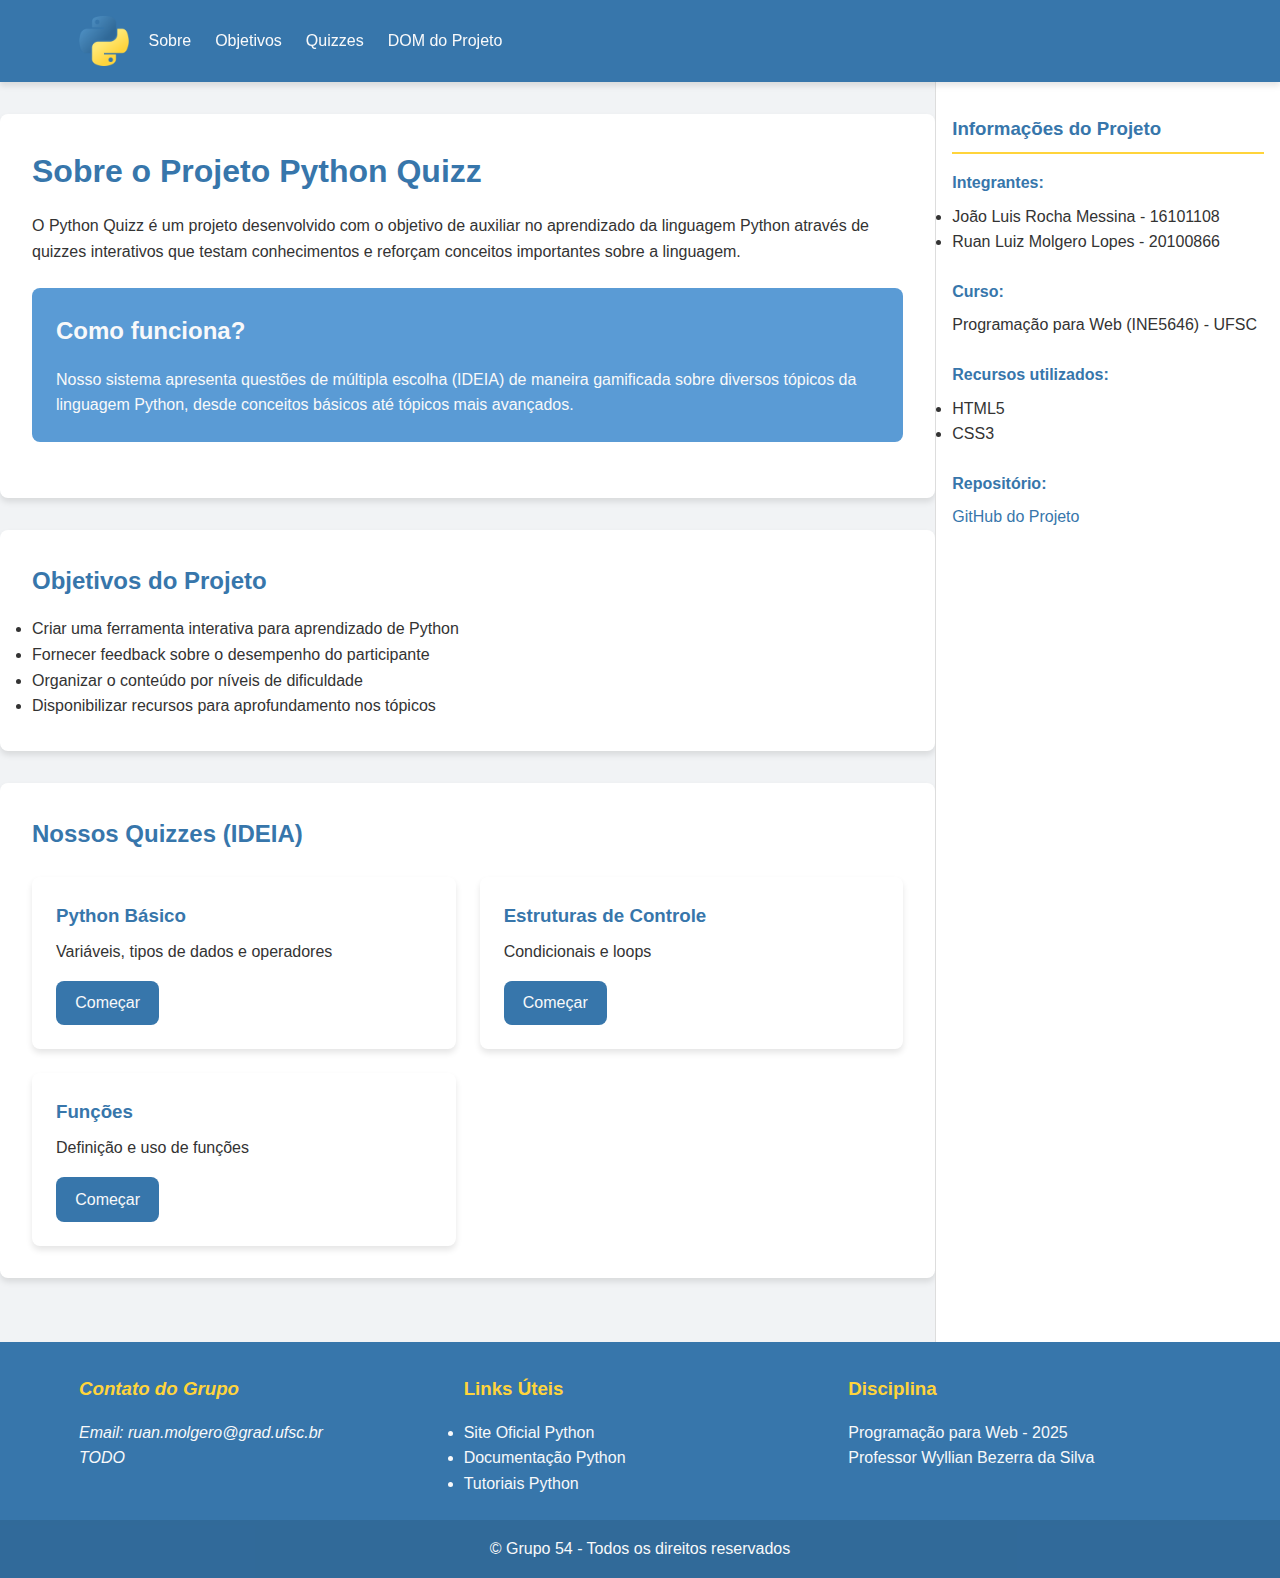
<file: index.html>
<!DOCTYPE html>
<html lang="pt-BR">

<head>
    <meta charset="UTF-8">
    <meta name="viewport" content="width=device-width, initial-scale=1.0">
    <title>Python Quizz - Projeto Web</title>
    <link rel="stylesheet" href="style.css">
    <link rel="icon" href="images/python.png" type="image/x-icon">
    <meta name="description" content="Projeto web de um quizz interativo para aprendizado de Python">
</head>

<body>
    <header class="cabecalho">
        <div class="container">
            <img src="images/python.png" alt="Logo Python" class="logo">
            <nav class="menu-principal">
                <ul>
                    <li><a href="#sobre">Sobre</a></li>
                    <li><a href="#objetivos">Objetivos</a></li>
                    <li><a href="#quizzes">Quizzes</a></li>
                    <li><a href="DOM.html">DOM do Projeto</a></li>
                </ul>
            </nav>
        </div>
    </header>

    <div class="conteudo">
        <main class="principal">
            <section id="sobre" class="secao">
                <h1>Sobre o Projeto Python Quizz</h1>
                <p>O Python Quizz é um projeto desenvolvido com o objetivo de auxiliar no aprendizado da linguagem
                    Python através de quizzes interativos que testam conhecimentos e reforçam conceitos importantes
                    sobre a linguagem.</p>

                <article class="destaque">
                    <h2>Como funciona?</h2>
                    <p>Nosso sistema apresenta questões de múltipla escolha (IDEIA) de maneira gamificada
                        sobre diversos tópicos da linguagem Python, desde conceitos básicos até tópicos mais avançados.
                    </p>
                </article>
            </section>

            <section id="objetivos" class="secao">
                <h2>Objetivos do Projeto</h2>
                <ul>
                    <li>Criar uma ferramenta interativa para aprendizado de Python</li>
                    <li>Fornecer feedback sobre o desempenho do participante</li>
                    <li>Organizar o conteúdo por níveis de dificuldade</li>
                    <li>Disponibilizar recursos para aprofundamento nos tópicos</li>
                </ul>
            </section>

            <section id="quizzes" class="secao">
                <h2>Nossos Quizzes (IDEIA)</h2>
                <div class="cards">
                    <div class="card">
                        <h3>Python Básico</h3>
                        <p>Variáveis, tipos de dados e operadores</p>
                        <a href="#" class="botao">Começar</a>
                    </div>
                    <div class="card">
                        <h3>Estruturas de Controle</h3>
                        <p>Condicionais e loops</p>
                        <a href="#" class="botao">Começar</a>
                    </div>
                    <div class="card">
                        <h3>Funções</h3>
                        <p>Definição e uso de funções</p>
                        <a href="#" class="botao">Começar</a>
                    </div>
                </div>
            </section>
        </main>

        <aside class="barra-lateral">
            <div class="info-projeto">
                <h3>Informações do Projeto</h3>
                <div class="integrantes">
                    <h4>Integrantes:</h4>
                    <ul>
                        <li>João Luis Rocha Messina - 16101108</li>
                        <li>Ruan Luiz Molgero Lopes - 20100866</li>
                    </ul>
                </div>
                <div class="curso">
                    <h4>Curso:</h4>
                    <p>Programação para Web (INE5646) - UFSC</p>
                </div>
                <div class="recursos">
                    <h4>Recursos utilizados:</h4>
                    <ul>
                        <li>HTML5</li>
                        <li>CSS3</li>
                        <!-- <li>JavaScript (futuramente)</li> -->
                    </ul>
                </div>
                <div class="github">
                    <h4>Repositório:</h4>
                    <p><a href="https://github.com/ruanmolgero/python-quizz" target="_blank">GitHub do Projeto</a></p>
                </div>
            </div>
        </aside>
    </div>

    <footer class="rodape">
        <div class="container">
            <address class="contato">
                <h3>Contato do Grupo</h3>
                <p>Email: <a href="mailto:ruan.molgero@grad.ufsc.br">ruan.molgero@grad.ufsc.br</a></p>
                <p>TODO</p>
            </address>
            <div class="links-uteis">
                <h3>Links Úteis</h3>
                <ul>
                    <li><a href="https://www.python.org" target="_blank">Site Oficial Python</a></li>
                    <li><a href="https://docs.python.org" target="_blank">Documentação Python</a></li>
                    <li><a href="https://www.w3schools.com/python/" target="_blank">Tutoriais Python</a></li>
                </ul>
            </div>
            <div class="disciplina">
                <h3>Disciplina</h3>
                <p>Programação para Web - 2025</p>
                <p>Professor Wyllian Bezerra da Silva</p>
            </div>
        </div>
        <div class="copyright">
            <p>&copy; Grupo 54 - Todos os direitos reservados</p>
        </div>
    </footer>
</body>

</html>
</file>
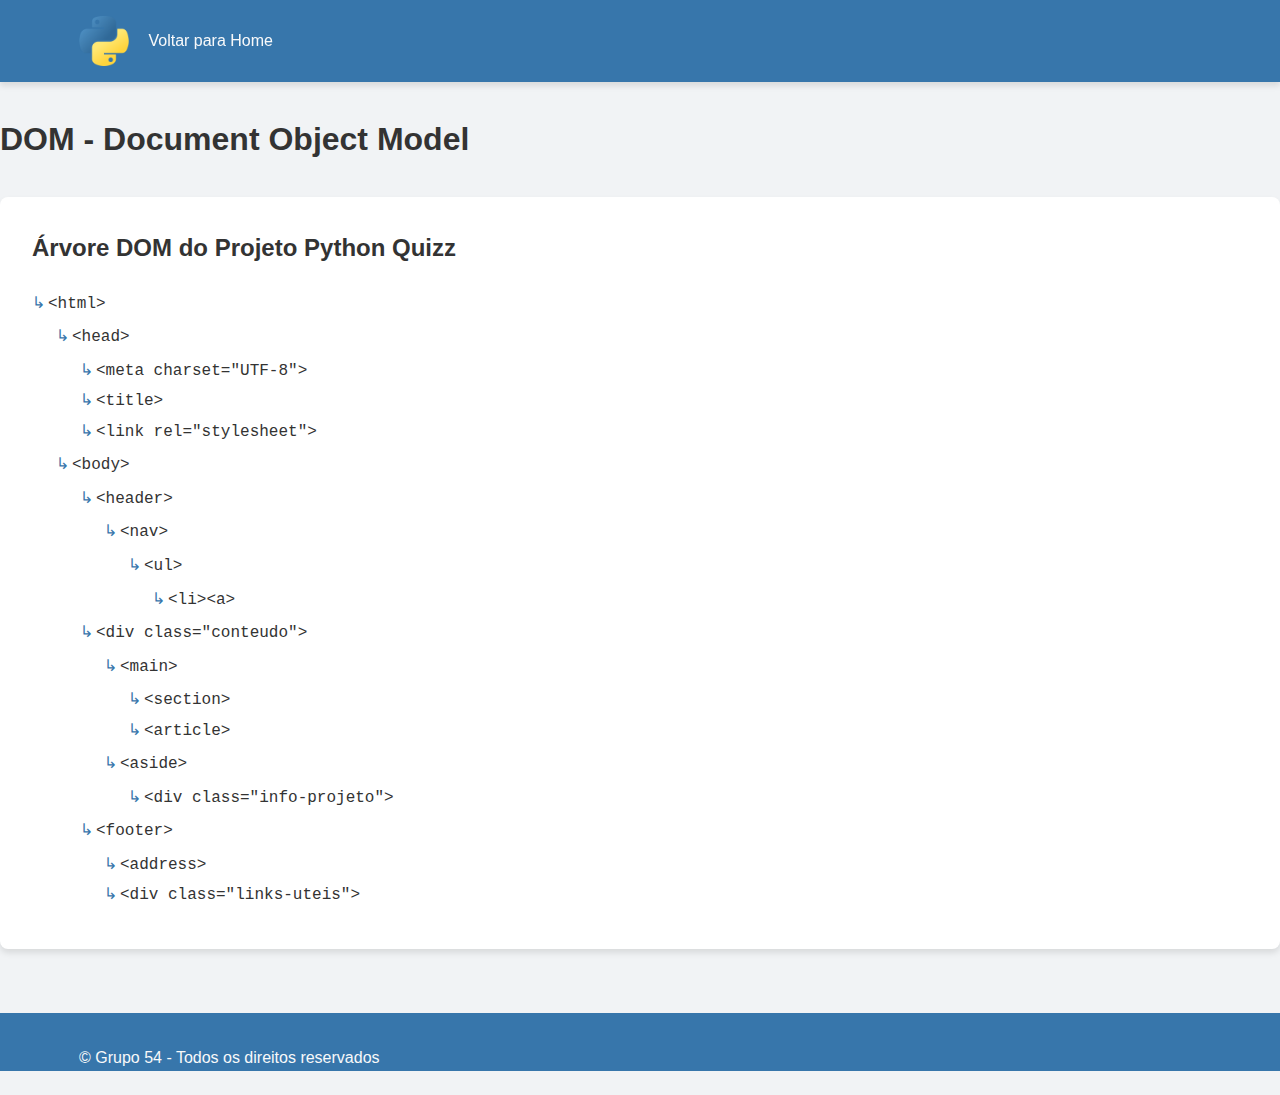
<file: DOM.html>
<!DOCTYPE html>
<html lang="pt-BR">
<head>
    <meta charset="UTF-8">
    <meta name="viewport" content="width=device-width, initial-scale=1.0">
    <title>DOM - Python Quizz</title>
    <link rel="stylesheet" href="style.css">
    <link rel="icon" href="images/python.png" type="image/x-icon">
</head>
<body>
    <header class="cabecalho">
        <div class="container">
            <img src="images/python.png" alt="Logo Python" class="logo">
            <nav class="menu-principal">
                <ul>
                    <li><a href="index.html">Voltar para Home</a></li>
                </ul>
            </nav>
        </div>
    </header>

    <main class="principal">
        <h1>DOM - Document Object Model</h1>
        <section class="dom-tree">
            <h2>Árvore DOM do Projeto Python Quizz</h2>
            <div class="dom-container">
                <ul class="dom">
                    <li>&lt;html&gt;
                        <ul>
                            <li>&lt;head&gt;
                                <ul>
                                    <li>&lt;meta charset="UTF-8"&gt;</li>
                                    <li>&lt;title&gt;</li>
                                    <li>&lt;link rel="stylesheet"&gt;</li>
                                </ul>
                            </li>
                            <li>&lt;body&gt;
                                <ul>
                                    <li>&lt;header&gt;
                                        <ul>
                                            <li>&lt;nav&gt;
                                                <ul>
                                                    <li>&lt;ul&gt;
                                                        <ul>
                                                            <li>&lt;li&gt;&lt;a&gt;</li>
                                                        </ul>
                                                    </li>
                                                </ul>
                                            </li>
                                        </ul>
                                    </li>
                                    <li>&lt;div class="conteudo"&gt;
                                        <ul>
                                            <li>&lt;main&gt;
                                                <ul>
                                                    <li>&lt;section&gt;</li>
                                                    <li>&lt;article&gt;</li>
                                                </ul>
                                            </li>
                                            <li>&lt;aside&gt;
                                                <ul>
                                                    <li>&lt;div class="info-projeto"&gt;</li>
                                                </ul>
                                            </li>
                                        </ul>
                                    </li>
                                    <li>&lt;footer&gt;
                                        <ul>
                                            <li>&lt;address&gt;</li>
                                            <li>&lt;div class="links-uteis"&gt;</li>
                                        </ul>
                                    </li>
                                </ul>
                            </li>
                        </ul>
                    </li>
                </ul>
            </div>
        </section>
    </main>

    <footer class="rodape">
        <div class="container">
            <p>&copy; Grupo 54 - Todos os direitos reservados</p>
        </div>
    </footer>
</body>
</html>
</file>
<file: style.css>
/* Reset e Variáveis */
:root {
    --cor-primaria: #3776ab;
    --cor-secundaria: #ffd43b;
    --cor-terciaria: #5a9bd5;
    --cor-texto: #333333;
    --cor-texto-claro: #f8f9fa;
    --cor-fundo: #ffffff;
    --cor-fundo-escuro: #f1f3f5;
    --sombra: 0 4px 6px rgba(0, 0, 0, 0.1);
    --borda-arredondada: 8px;
}

* {
    margin: 0;
    padding: 0;
    box-sizing: border-box;
}

body {
    font-family: 'Segoe UI', Tahoma, Geneva, Verdana, sans-serif;
    line-height: 1.6;
    color: var(--cor-texto);
    background-color: var(--cor-fundo-escuro);
}

.container {
    width: 90%;
    max-width: 1200px;
    margin: 0 auto;
    padding: 0 15px;
}

/* Cabeçalho */
.cabecalho {
    background-color: var(--cor-primaria);
    color: var(--cor-texto-claro);
    padding: 1rem 0;
    box-shadow: var(--sombra);
    position: sticky;
    top: 0;
    z-index: 100;
}

.logo {
    height: 50px;
    vertical-align: middle;
    margin-right: 15px;
}

.menu-principal {
    display: inline-block;
    vertical-align: middle;
}

.menu-principal ul {
    display: flex;
    list-style: none;
}

.menu-principal li {
    margin-right: 1.5rem;
}

.menu-principal a {
    color: var(--cor-texto-claro);
    text-decoration: none;
    font-weight: 500;
    transition: color 0.3s;
    padding: 0.5rem 0;
}

.menu-principal a:hover {
    color: var(--cor-secundaria);
    border-bottom: 2px solid var(--cor-secundaria);
}

/* Layout Principal */
.conteudo {
    display: flex;
    min-height: calc(100vh - 120px);
}

.principal {
    flex: 3;
    padding: 2rem 0;
}

.barra-lateral {
    flex: 1;
    padding: 2rem 1rem;
    background-color: var(--cor-fundo);
    border-left: 1px solid #ddd;
}

/* Seções */
.secao {
    background-color: var(--cor-fundo);
    padding: 2rem;
    margin-bottom: 2rem;
    border-radius: var(--borda-arredondada);
    box-shadow: var(--sombra);
}

.secao h1, .secao h2 {
    color: var(--cor-primaria);
    margin-bottom: 1rem;
}

.destaque {
    background-color: var(--cor-terciaria);
    padding: 1.5rem;
    border-radius: var(--borda-arredondada);
    margin: 1.5rem 0;
    color: var(--cor-texto-claro);
}

.destaque h2 {
    color: var(--cor-texto-claro);
}

/* Cards */
.cards {
    display: grid;
    grid-template-columns: repeat(auto-fill, minmax(300px, 1fr));
    gap: 1.5rem;
    margin-top: 1.5rem;
}

.card {
    background-color: var(--cor-fundo);
    border-radius: var(--borda-arredondada);
    padding: 1.5rem;
    box-shadow: var(--sombra);
    transition: transform 0.3s;
}

.card:hover {
    transform: translateY(-5px);
}

.card h3 {
    color: var(--cor-primaria);
    margin-bottom: 0.5rem;
}

.card p {
    margin-bottom: 1rem;
    color: var(--cor-texto);
}

/* Barra Lateral */
.info-projeto h3 {
    color: var(--cor-primaria);
    margin-bottom: 1rem;
    padding-bottom: 0.5rem;
    border-bottom: 2px solid var(--cor-secundaria);
}

.integrantes, .curso, .recursos, .github {
    margin-bottom: 1.5rem;
}

.integrantes h4, .curso h4, .recursos h4, .github h4 {
    color: var(--cor-primaria);
    margin-bottom: 0.5rem;
}

.info-projeto a {
    color: var(--cor-primaria);
    text-decoration: none;
    transition: color 0.3s;
}

.info-projeto a:hover {
    color: var(--cor-terciaria);
    text-decoration: underline;
}

/* Rodapé */
.rodape {
    background-color: var(--cor-primaria);
    color: var(--cor-texto-claro);
    padding: 2rem 0 0;
}

.rodape .container {
    display: grid;
    grid-template-columns: repeat(auto-fit, minmax(250px, 1fr));
    gap: 2rem;
    margin-bottom: 1.5rem;
}

.contato h3, .links-uteis h3, .disciplina h3 {
    margin-bottom: 1rem;
    color: var(--cor-secundaria);
}

.rodape a {
    color: var(--cor-texto-claro);
    text-decoration: none;
    transition: color 0.3s;
}

.rodape a:hover {
    color: var(--cor-secundaria);
}

.copyright {
    text-align: center;
    padding: 1rem;
    background-color: rgba(0, 0, 0, 0.1);
}

/* Página DOM */
.dom-tree {
    background-color: var(--cor-fundo);
    padding: 2rem;
    border-radius: var(--borda-arredondada);
    box-shadow: var(--sombra);
    margin: 2rem 0;
}

.dom-container {
    margin-top: 1.5rem;
    padding-left: 1rem;
}

.dom {
    list-style-type: none;
    font-family: 'Courier New', Courier, monospace;
}

.dom ul {
    list-style-type: none;
    padding-left: 1.5rem;
    margin: 0.5rem 0;
}

.dom li {
    margin: 0.3rem 0;
    position: relative;
}

.dom li::before {
    content: "↳";
    position: absolute;
    left: -1rem;
    color: var(--cor-primaria);
}

/* Botões */
.botao {
    display: inline-block;
    background-color: var(--cor-primaria);
    color: var(--cor-texto-claro);
    padding: 0.6rem 1.2rem;
    border-radius: var(--borda-arredondada);
    text-decoration: none;
    font-weight: 500;
    transition: background-color 0.3s;
}

.botao:hover {
    background-color: var(--cor-terciaria);
}

/* Responsividade */
@media (max-width: 768px) {
    .conteudo {
        flex-direction: column;
    }
    
    .barra-lateral {
        border-left: none;
        border-top: 1px solid #ddd;
    }
    
    .menu-principal ul {
        flex-direction: column;
    }
    
    .menu-principal li {
        margin-right: 0;
        margin-bottom: 0.5rem;
    }
}
</file>
